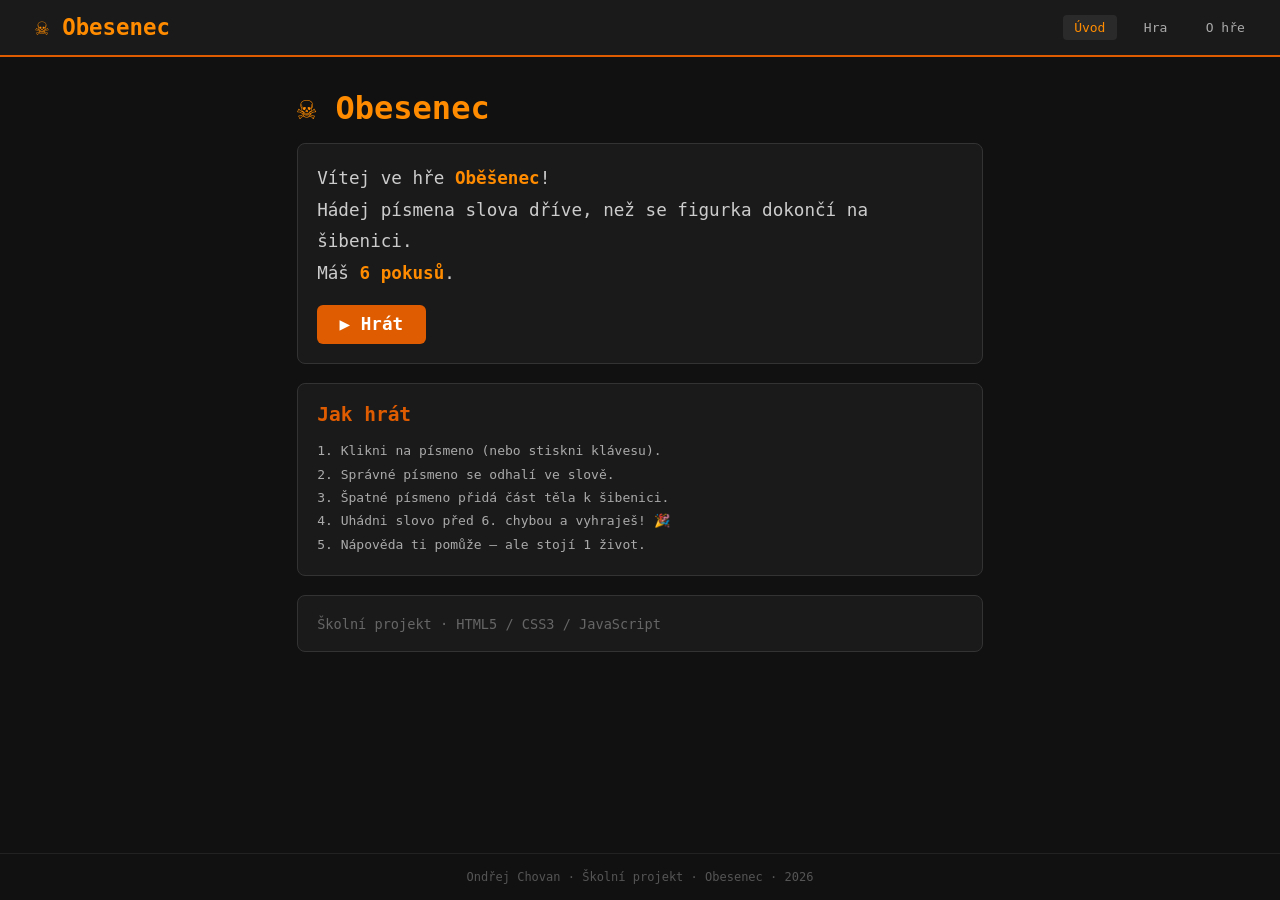
<file: index.html>
<!DOCTYPE html>
<html lang="cs">
<head>
<meta charset="UTF-8">
<meta name="viewport" content="width=device-width, initial-scale=1.0">
<title>Obesenec – Úvod</title>
<link rel="stylesheet" href="style.css">
<link rel="icon" href="favicon.svg" type="image/svg+xml">
</head>
<body>
<nav>
  <a href="index.html" class="logo">☠ Obesenec</a>
  <a href="index.html" class="active">Úvod</a>
  <a href="game.html">Hra</a>
  <a href="about.html">O hře</a>
</nav>

<main>
  <h1>☠ Obesenec</h1>

  <div class="box">
    <p style="font-size:1.1rem;line-height:1.8;color:#ccc">
      Vítej ve hře <strong style="color:#ff8c00">Oběšenec</strong>!<br>
      Hádej písmena slova dříve, než se figurka dokončí na šibenici.<br>
      Máš <strong style="color:#ff8c00">6 pokusů</strong>.
    </p>
    <br>
    <a href="game.html" class="btn" style="font-size:1.1rem">▶ Hrát</a>
  </div>

  <div class="box">
    <h2>Jak hrát</h2>
    <p style="color:#aaa;line-height:1.8">
      1. Klikni na písmeno (nebo stiskni klávesu).<br>
      2. Správné písmeno se odhalí ve slově.<br>
      3. Špatné písmeno přidá část těla k šibenici.<br>
      4. Uhádni slovo před 6. chybou a vyhraješ! 🎉<br>
      5. Nápověda ti pomůže — ale stojí 1 život.
    </p>
  </div>

  <div class="box" style="color:#666;font-size:0.85rem">
    Školní projekt · HTML5 / CSS3 / JavaScript
  </div>
</main>

<footer> Ondřej Chovan · Školní projekt · Obesenec · <script>document.write(new Date().getFullYear())</script></footer>
</body>
</html>
</file>
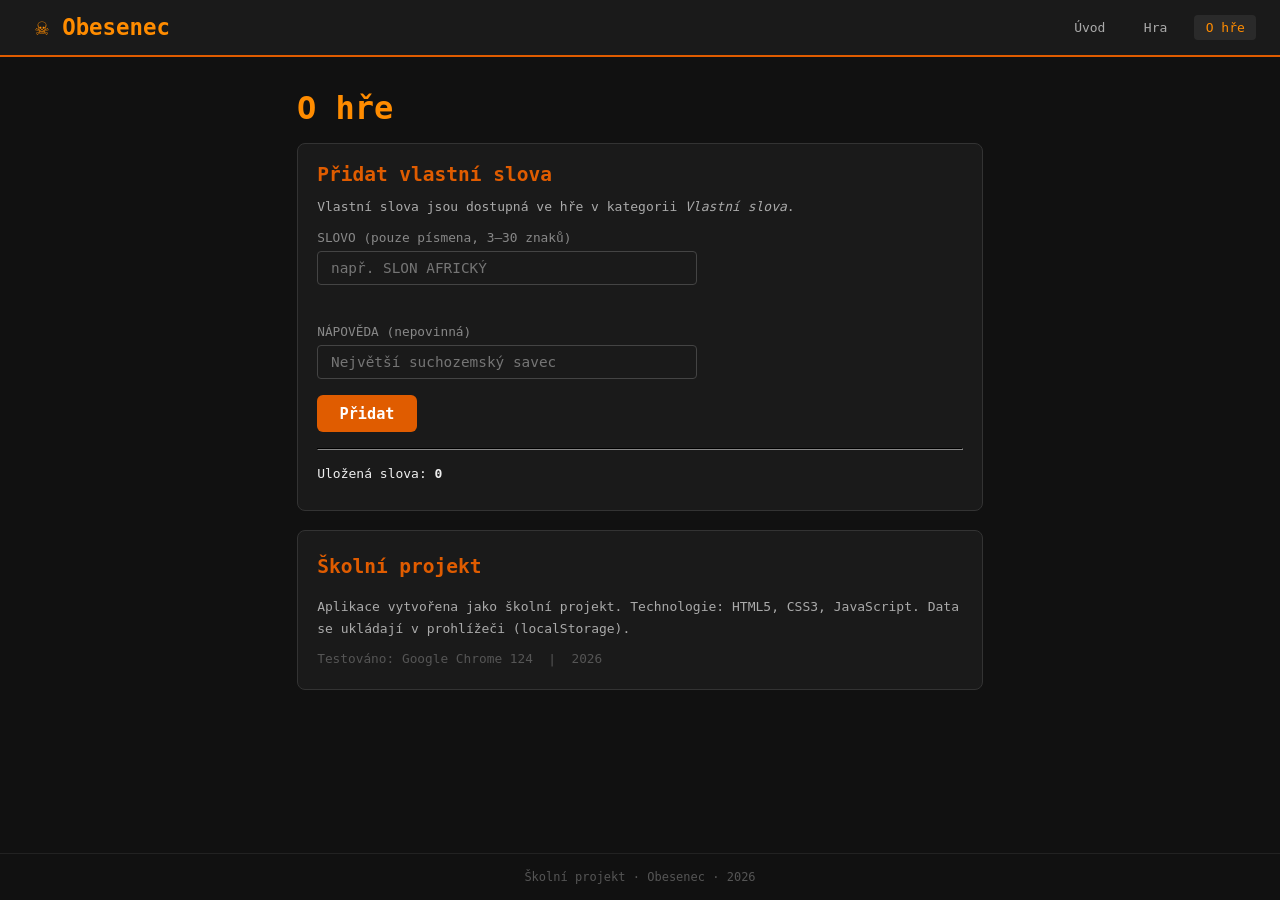
<file: about.html>
<!DOCTYPE html>
<html lang="cs">
<head>
<meta charset="UTF-8">
<meta name="viewport" content="width=device-width, initial-scale=1.0">
<title>Obesenec – O hře</title>
<link rel="stylesheet" href="style.css">
<link rel="icon" href="favicon.svg" type="image/svg+xml">
</head>
<body>
<script src="about.js"></script>
<nav>
  <a href="index.html" class="logo">☠ Obesenec</a>
  <a href="index.html">Úvod</a>
  <a href="game.html">Hra</a>
  <a href="about.html" class="active">O hře</a>
</nav>

<main>
  <h1>O hře</h1>

  <div class="box">
    <h2>Přidat vlastní slova</h2>
    <p style="color:#aaa;margin-bottom:1rem">Vlastní slova jsou dostupná ve hře v kategorii <em>Vlastní slova</em>.</p>

    <div class="form-group">
      <label>SLOVO (pouze písmena, 3–30 znaků)</label>
      <input type="text" id="cword" placeholder="např. SLON AFRICKÝ" maxlength="30" oninput="valWord()">
      <div class="err" id="err"></div>
    </div>
    <div class="form-group">
      <label>NÁPOVĚDA (nepovinná)</label>
      <input type="text" id="chint" placeholder="Největší suchozemský savec" maxlength="80">
    </div>
    <button class="btn" onclick="addWord()">Přidat</button>
    <span id="ok" class="ok"></span>

    <hr style="border-color:#333;margin:1rem 0">
    <p style="margin-bottom:0.6rem">Uložená slova: <b id="cnt">0</b>
      <button class="btn sec" onclick="clearAll()" id="clrBtn" style="display:none;margin-left:0.8rem">🗑 Smazat vše</button>
    </p>
    <div id="cwlist"></div>
  </div>

  <div class="box" style="color:#aaa;line-height:1.7">
    <h2>Školní projekt</h2>
    <p>Aplikace vytvořena jako školní projekt. Technologie: HTML5, CSS3, JavaScript. Data se ukládají v prohlížeči (<code>localStorage</code>).</p>
    <p style="margin-top:0.5rem;color:#555;font-size:0.8rem">Testováno: Google Chrome 124 &nbsp;|&nbsp; <script>document.write(new Date().getFullYear())</script></p>
  </div>
</main>

<footer>Školní projekt · Obesenec · <script>document.write(new Date().getFullYear())</script></footer>


</body>
</html>
</file>
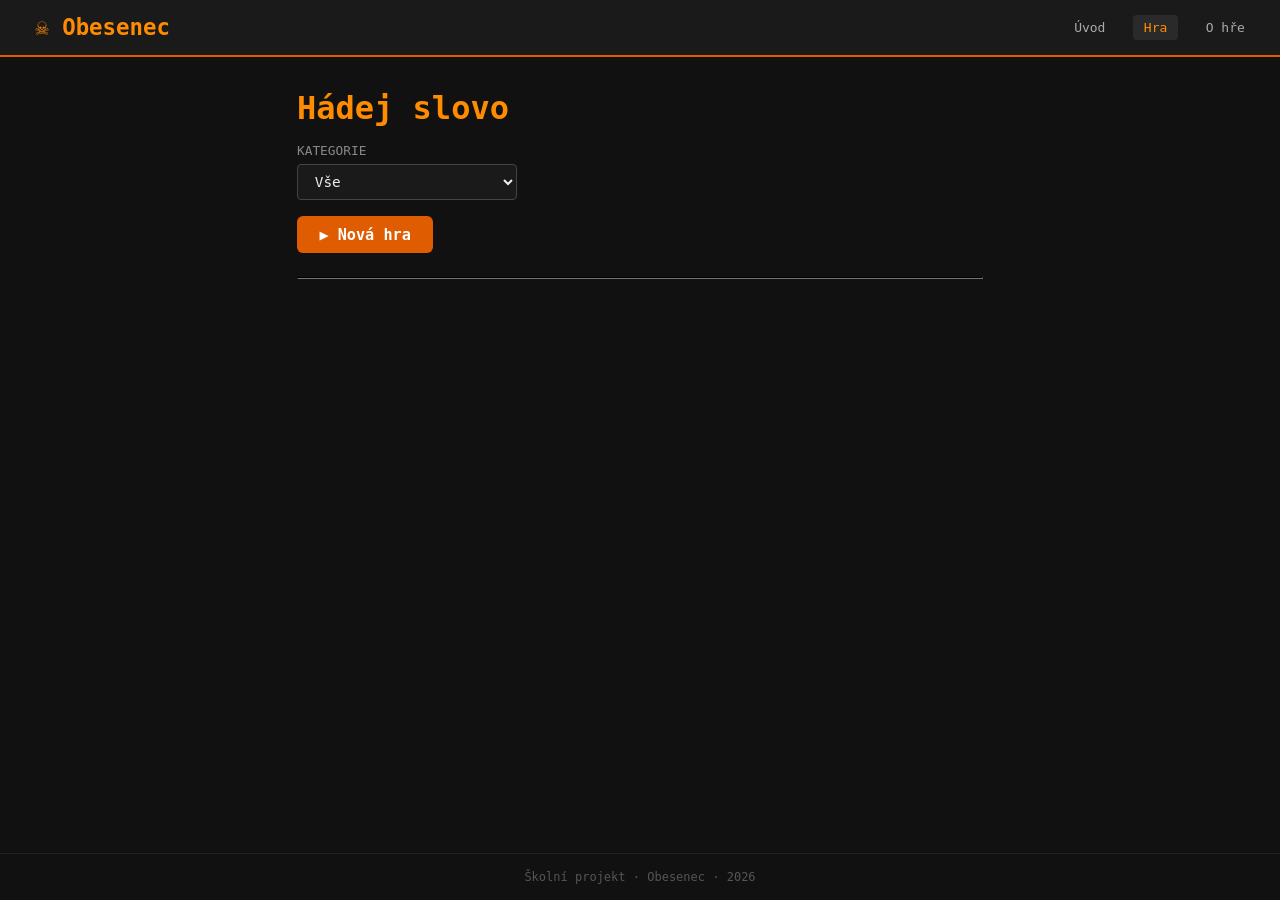
<file: game.html>
<!DOCTYPE html>
<html lang="cs">
<head>
<meta charset="UTF-8">
<meta name="viewport" content="width=device-width, initial-scale=1.0">
<title>Obesenec – Hra</title>
<link rel="stylesheet" href="style.css">
<link rel="icon" href="favicon.svg" type="image/svg+xml">
</head>
<body>
<script src="game.js"></script>
<nav>
  <a href="index.html" class="logo">☠ Obesenec</a>
  <a href="index.html">Úvod</a>
  <a href="game.html" class="active">Hra</a>
  <a href="about.html">O hře</a>
</nav>

<main>
  <h1>Hádej slovo</h1>

  <div class="form-group" style="max-width:220px">
    <label>KATEGORIE</label>
    <select id="cat" style="background:#1a1a1a;border:1px solid #444;color:#eee;font-family:monospace;padding:0.5rem 0.8rem;border-radius:4px;font-size:0.9rem">
      <option value="all">Vše</option>
      <option value="animals">Zvířata</option>
      <option value="countries">Státy</option>
      <option value="food">Jídlo</option>
      <option value="custom">Vlastní slova</option>
    </select>
  </div>
  <button class="btn" onclick="startGame()">▶ Nová hra</button>

  <hr style="border-color:#222;margin:1.5rem 0">

  <div id="game" style="display:none">
    <div id="gallows-wrap">
      <svg viewBox="0 0 160 200" xmlns="http://www.w3.org/2000/svg">
        <line x1="10" y1="190" x2="150" y2="190" stroke="#c8b89a" stroke-width="5" stroke-linecap="round"/>
        <line x1="40" y1="190" x2="40"  y2="10"  stroke="#c8b89a" stroke-width="5" stroke-linecap="round"/>
        <line x1="40" y1="10"  x2="110" y2="10"  stroke="#c8b89a" stroke-width="5" stroke-linecap="round"/>
        <line x1="110" y1="10" x2="110" y2="35"  stroke="#c8b89a" stroke-width="3" stroke-linecap="round"/>
        <circle id="p0" cx="110" cy="50"  r="14"  fill="none" stroke="#e05c00" stroke-width="4" visibility="hidden"/>
        <line   id="p1" x1="110" y1="64"  x2="110" y2="110" stroke="#e05c00" stroke-width="4" stroke-linecap="round" visibility="hidden"/>
        <line   id="p2" x1="110" y1="78"  x2="88"  y2="100" stroke="#e05c00" stroke-width="4" stroke-linecap="round" visibility="hidden"/>
        <line   id="p3" x1="110" y1="78"  x2="132" y2="100" stroke="#e05c00" stroke-width="4" stroke-linecap="round" visibility="hidden"/>
        <line   id="p4" x1="110" y1="110" x2="90"  y2="145" stroke="#e05c00" stroke-width="4" stroke-linecap="round" visibility="hidden"/>
        <line   id="p5" x1="110" y1="110" x2="130" y2="145" stroke="#e05c00" stroke-width="4" stroke-linecap="round" visibility="hidden"/>
        <line   id="p6" x1="90"  y1="145" x2="78"  y2="158" stroke="#e05c00" stroke-width="3" stroke-linecap="round" visibility="hidden"/>
        <line   id="p7" x1="130" y1="145" x2="142" y2="158" stroke="#e05c00" stroke-width="3" stroke-linecap="round" visibility="hidden"/>
      </svg>
    </div>

    <div id="lives"></div>
    <div id="word-display"></div>
    <div id="hint-box"></div>
    <div id="status"></div>
    <div id="letters"></div>

    <div style="display:flex;gap:0.6rem;margin-top:1rem;flex-wrap:wrap">
      <button class="btn sec" id="hint-btn" onclick="useHint()">💡 Nápověda (−1 život)</button>
      <button class="btn" id="new-btn" onclick="startGame()" style="display:none">▶ Nová hra</button>
    </div>
  </div>
</main>

<footer>Školní projekt · Obesenec · <script>document.write(new Date().getFullYear())</script></footer>


</body>
</html>
</file>
<file: style.css>
* { box-sizing: border-box; margin: 0; padding: 0; }

body {
  font-family: monospace;
  background: #111;
  color: #eee;
  min-height: 100vh;
  display: flex;
  flex-direction: column;
}

nav {
  background: #1a1a1a;
  border-bottom: 2px solid #e05c00;
  padding: 0.6rem 1.5rem;
  display: flex;
  align-items: center;
  gap: 1rem;
  flex-wrap: wrap;
}
nav .logo { color: #ff8c00; font-size: 1.4rem; font-weight: bold; margin-right: auto; text-decoration: none; }
nav a { color: #aaa; text-decoration: none; padding: 0.3rem 0.7rem; border-radius: 4px; }
nav a:hover, nav a.active { color: #ff8c00; background: #2a2a2a; }

main { flex: 1; padding: 2rem; max-width: 750px; margin: 0 auto; width: 100%; }
h1 { color: #ff8c00; font-size: 2rem; margin-bottom: 1rem; }
h2 { color: #e05c00; margin-bottom: 0.8rem; }

footer { text-align: center; padding: 1rem; color: #555; font-size: 0.75rem; border-top: 1px solid #222; }

.btn { padding: 0.6rem 1.4rem; background: #e05c00; color: #fff; border: none; border-radius: 6px; font-family: monospace; font-size: 0.95rem; font-weight: bold; cursor: pointer; text-decoration: none; display: inline-block; }
.btn:hover { background: #ff8c00; }
.btn.sec { background: #222; border: 1px solid #444; color: #eee; }
.btn.sec:hover { border-color: #e05c00; color: #ff8c00; }

.box { background: #1a1a1a; border: 1px solid #333; border-radius: 8px; padding: 1.2rem; margin-bottom: 1.2rem; }

/* GALLOWS */
#gallows-wrap { text-align: center; margin-bottom: 1rem; }
#gallows-wrap svg { width: 160px; }

/* WORD */
#word-display { display: flex; flex-wrap: wrap; gap: 0.5rem; margin: 1.2rem 0; justify-content: center; }
#word-display span { width: 2rem; text-align: center; font-size: 1.5rem; font-weight: bold; border-bottom: 3px solid #e05c00; min-height: 2rem; line-height: 2rem; }
#word-display span.space { border-color: transparent; width: 0.8rem; }
#word-display span.wrong { color: #c0392b; }

/* LETTERS */
#letters { display: flex; flex-wrap: wrap; gap: 0.4rem; margin: 1rem 0; }
#letters button { width: 2.2rem; height: 2.2rem; background: #222; border: 1px solid #444; color: #eee; font-family: monospace; font-size: 0.9rem; font-weight: bold; border-radius: 4px; cursor: pointer; }
#letters button:hover:not(:disabled) { background: #e05c00; }
#letters button:disabled { opacity: 0.3; cursor: default; }
#letters button.hit { border-color: #27ae60; color: #27ae60; }
#letters button.miss { border-color: #c0392b; color: #c0392b; }

#status { padding: 0.7rem; border-radius: 6px; margin: 0.8rem 0; text-align: center; font-weight: bold; background: #1a1a1a; border: 1px solid #333; min-height: 2.5rem; }
#status.win  { background: #1a3a26; border-color: #27ae60; color: #27ae60; }
#status.lose { background: #3a1a1a; border-color: #c0392b; color: #c0392b; }

#hint-box { background: #1a1a1a; border: 1px solid #444; border-radius: 4px; padding: 0.5rem 1rem; margin: 0.5rem 0; display: none; }

#lives { margin: 0.4rem 0; font-size: 1.1rem; letter-spacing: 2px; }

/* FORM */
.form-group { display: flex; flex-direction: column; gap: 0.4rem; margin-bottom: 1rem; max-width: 380px; }
.form-group label { font-size: 0.8rem; color: #888; }
.form-group input { background: #1a1a1a; border: 1px solid #444; color: #eee; font-family: monospace; padding: 0.5rem 0.8rem; border-radius: 4px; font-size: 0.9rem; }
.form-group input:focus { outline: none; border-color: #e05c00; }
.err { color: #c0392b; font-size: 0.8rem; min-height: 1rem; }
.ok  { color: #27ae60; font-size: 0.85rem; margin-left: 0.8rem; }

#cwlist { display: flex; flex-wrap: wrap; gap: 0.4rem; margin-top: 0.6rem; }
#cwlist span { background: #222; border: 1px solid #444; border-radius: 4px; padding: 3px 8px; font-size: 0.85rem; display: flex; align-items: center; gap: 5px; }
#cwlist button { background: none; border: none; color: #c0392b; cursor: pointer; font-size: 1rem; }
</file>
